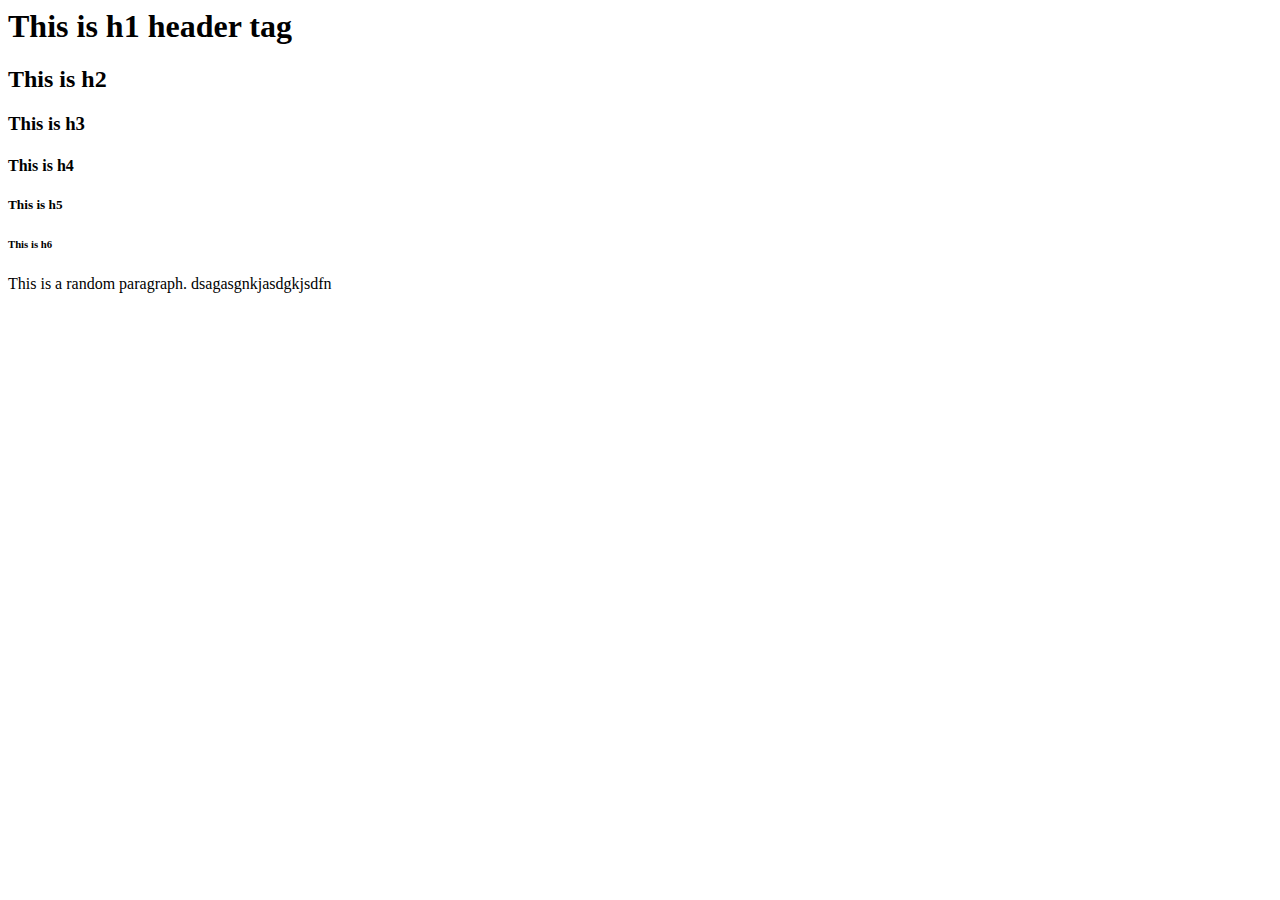
<file: Start-Workshop/ch1/ch1.html>
<html>
    <head>
        <title>This is title</title>
    </head>
    <body>
        <h1>This is h1 header tag</h1>
        <h2>This is h2</h2>
        <h3>This is h3</h3>
        <h4>This is h4</h4>
        <h5>This is h5</h5>
        <h6>This is h6</h6>
        <p>This is a random paragraph. dsagasgnkjasdgkjsdfn</p>
    </body>
</html>
</file>
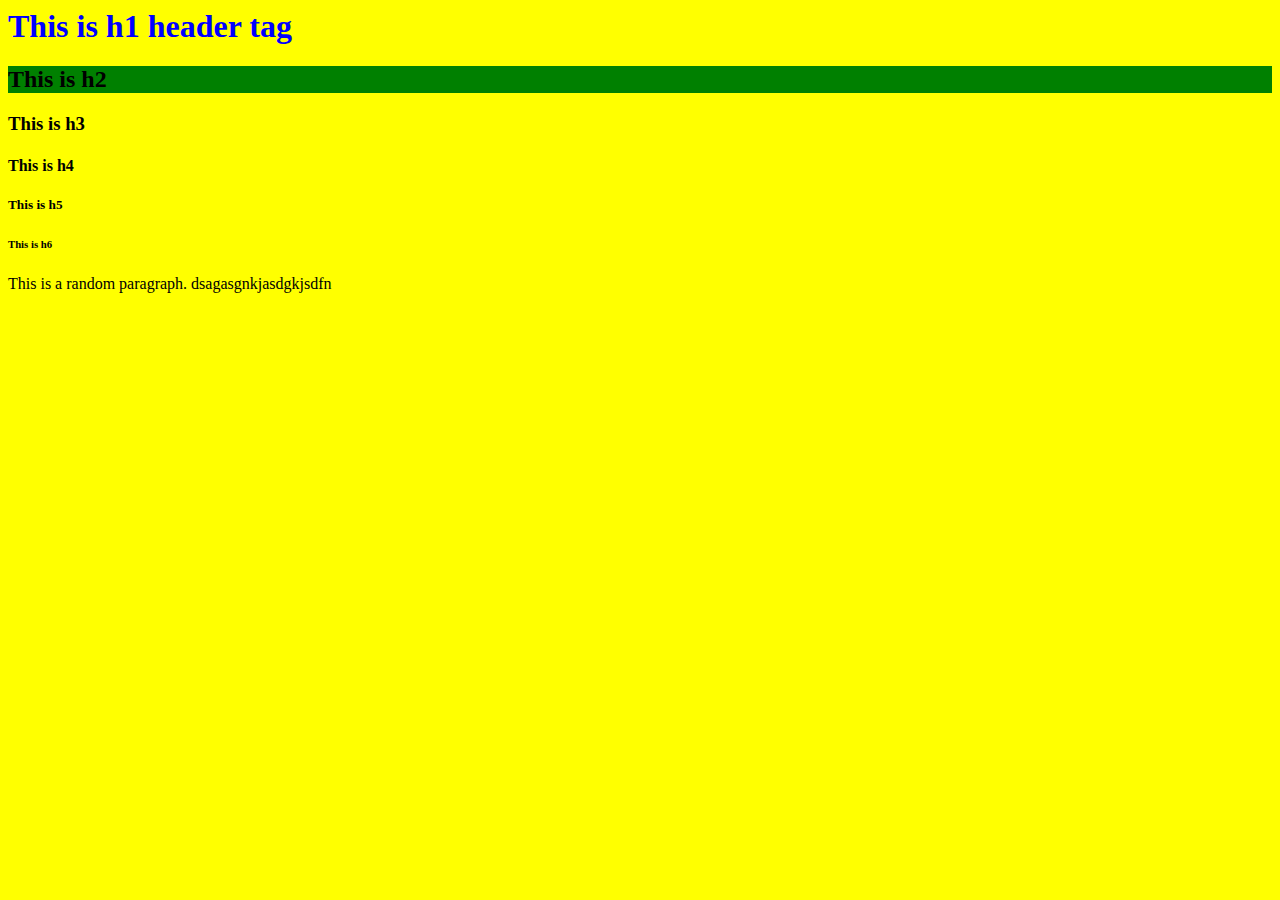
<file: Start-Workshop/ch2/ch2.html>
<html>
    <head>
        <title>This is title</title>
        <style>
            body{
                background-color: yellow;
            }
            h1{
                color: red;
            }
            h2{
                background-color: green;
            }
        </style>
    </head>
    <body>
        <h1 style="color: blue;">This is h1 header tag</h1>
        <h2>This is h2</h2>
        <h3>This is h3</h3>
        <h4>This is h4</h4>
        <h5>This is h5</h5>
        <h6>This is h6</h6>
        <p>This is a random paragraph. dsagasgnkjasdgkjsdfn</p>

        <!-- <style>
                body{
                    background-color: red;
                }
                h1{
                    color: yellow;
                }
                h2{
                    background-color: green;
                }
        </style> -->
    </body>
</html>
</file>
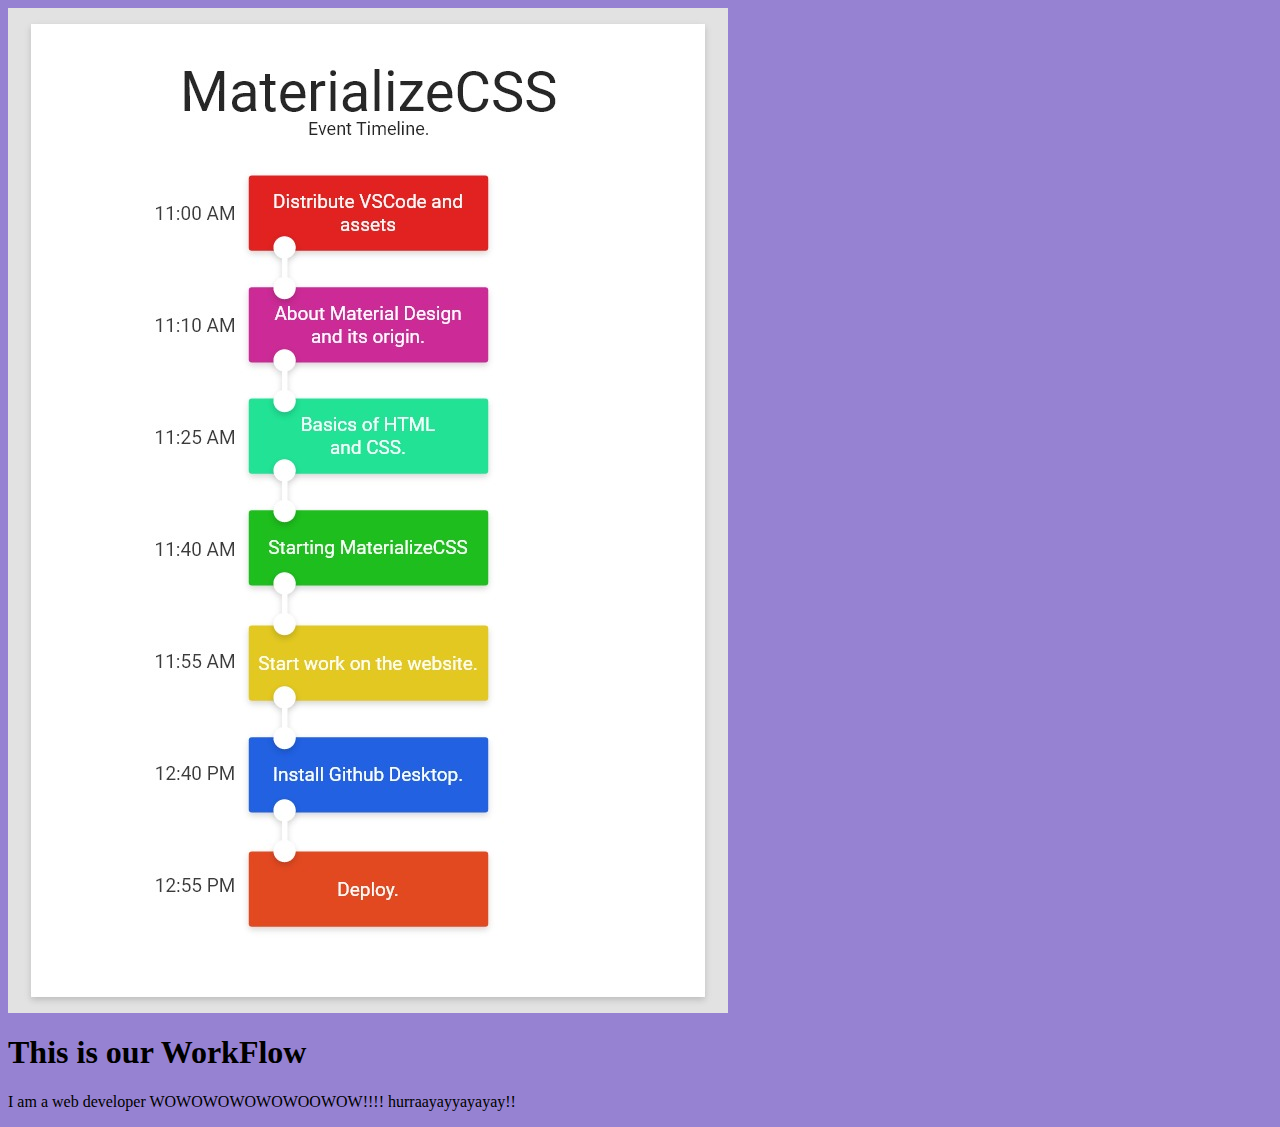
<file: Start-Workshop/ch3/ch3.html>
<html>
    <head>
        <title>Learn HTML CSS</title>     
        <link rel="stylesheet" href="style.css">
    </head>
    <body>
        <img src="flow.jpg">
        <h1>This is our WorkFlow</h1>
        <p>I am a web developer WOWOWOWOWOWOOWOW!!!! hurraayayyayayay!!</p>
    </body>
</html>
</file>
<file: Start-Workshop/ch3/style.css>
body{
    background-color: rgb(150,130,210);
}
</file>
